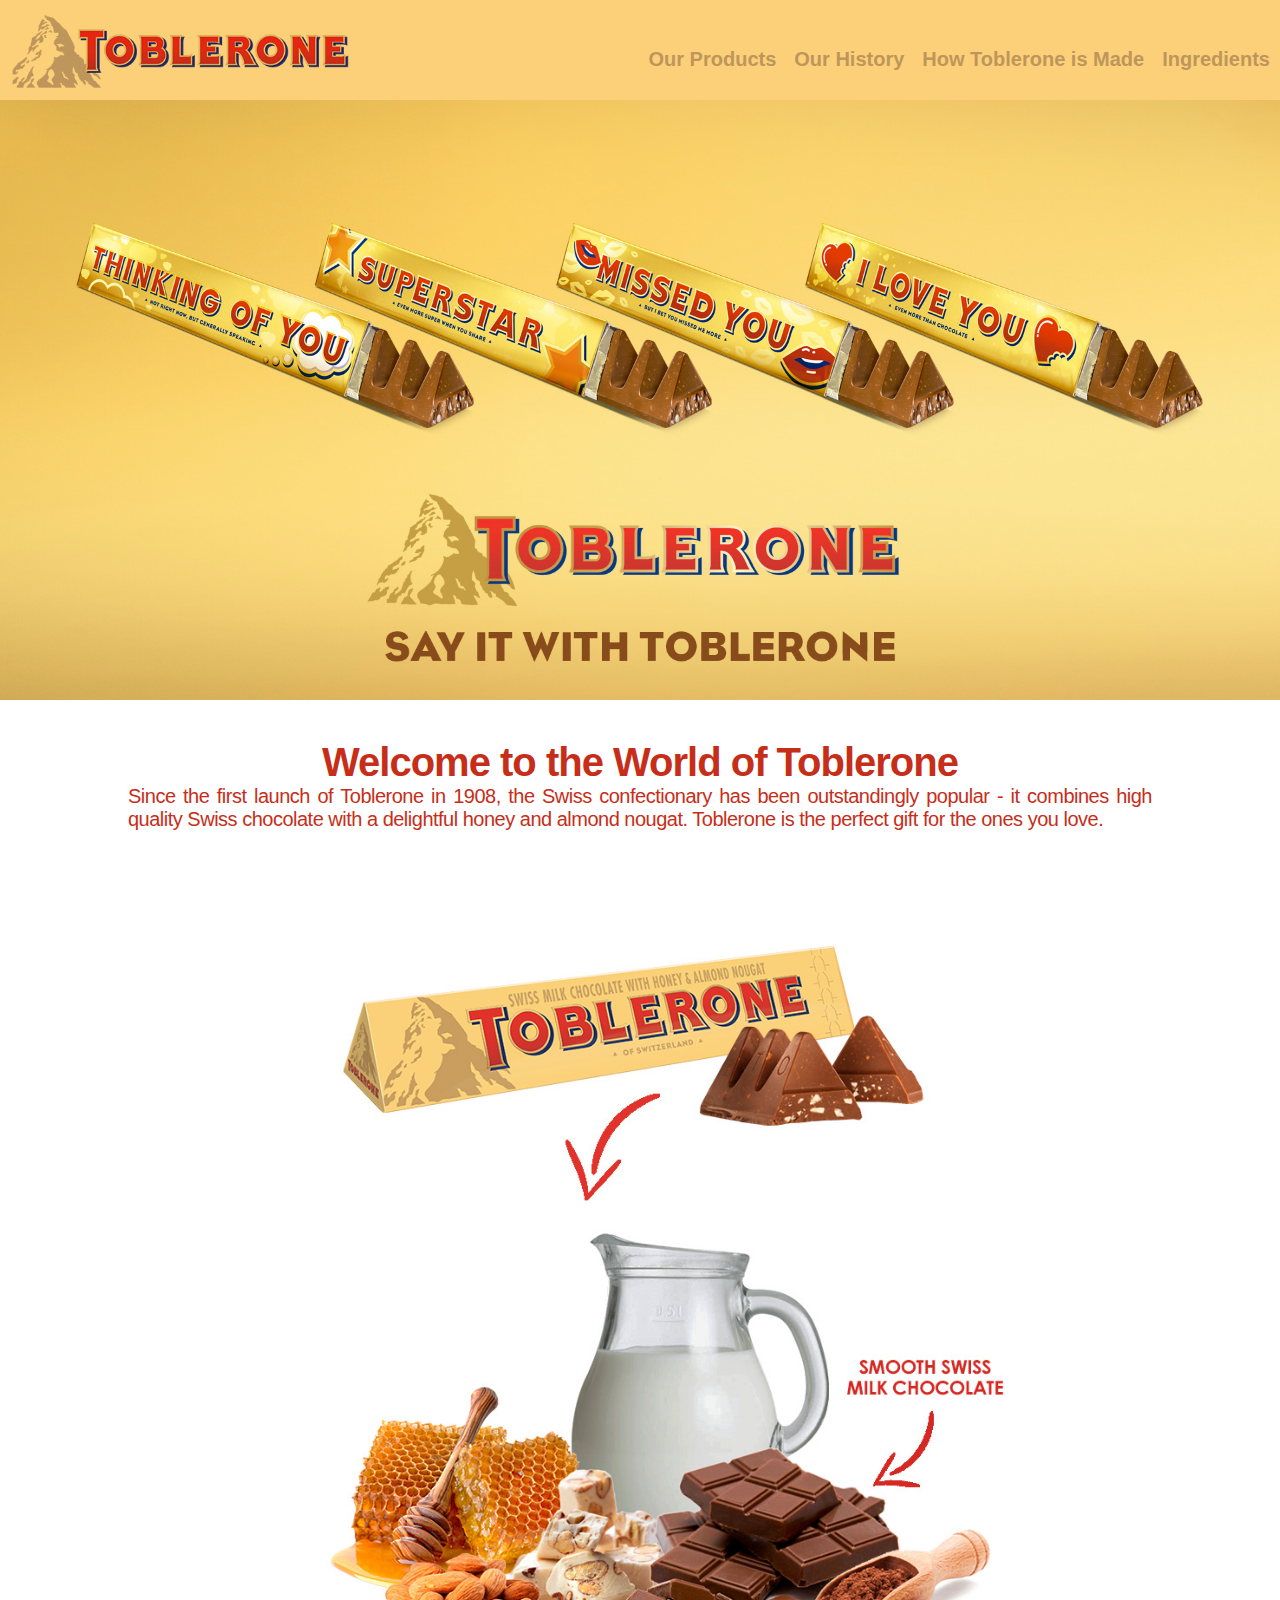
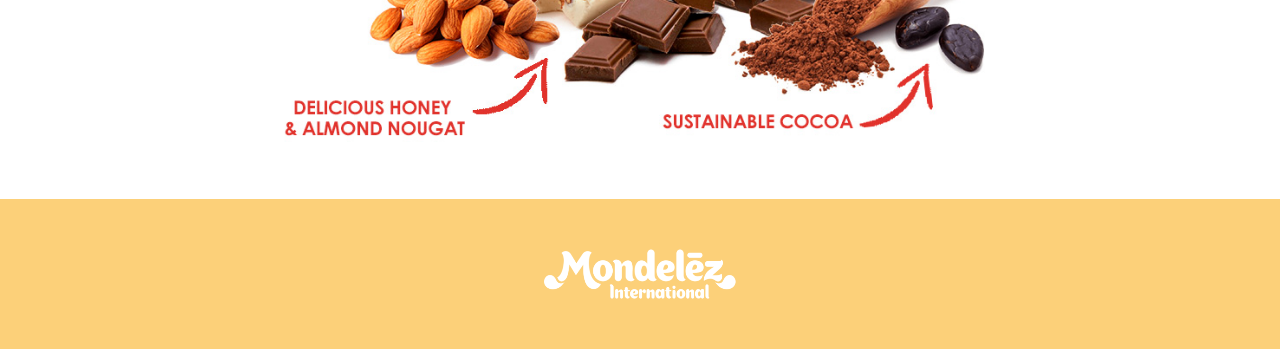
<file: index.html>
<!DOCTYPE html>
<html lang="en">

<head>
    <meta charset="utf-8">
    <title>Home | Toblerone</title>
    <meta name="Toblerone - Home" content="Welcome to the world of Toblerone. Iconic Swiss, triangular milk chocolate with honey and almond nougat">
    <meta name="viewport" content="width=device-width, initial-scale=1.0">
    <link rel="stylesheet" href="css/navigation.css">
    <link rel="stylesheet" href="css/topnavbar.css">
    <link rel="stylesheet" href="css/mystyle.css">
    <link rel="stylesheet" href="css/index.css">
    <meta name="robots" content="noindex" />
</head>

   <body>
   <!-- Here starts the navigation bar section -->
    <header class="header_container">
        <nav class="navigation_container">
            <span><a href="index.html"><img src="images/logo.png" alt="Logo" class="logo"></a></span>


            <input class="menu-btn" type="checkbox" id="menu-btn">
            <label class="menu-icon" for="menu-btn"><span class="navicon"></span></label>

            <div class="menu navbar">
                <div class="dropdown">
                    <a href="subpages/products.html" class="nav_link">Our Products</a>
                    <div class="dropdown-content">
                        <div class="dropdown_category">
                            <a href="subpages/milkchocolate.html">Milk Chocolate<img src="images/milkchocolate1.png" alt="Milk Chocolate" class="dropdown_image"></a>
                        </div>
                        <div class="dropdown_category">
                            <a href="#">White Chocolate<img src="images/whitechocolate1.png" alt="White Chocolate" class="dropdown_image"></a>

                        </div>
                        <div class="dropdown_category">
                            <a href="#">Dark Chocolate<img src="images/darkchocolate1.png" alt="Dark Chocolate" class="dropdown_image"></a>
                        </div>
                        <div class="dropdown_category">
                            <a href="#">Fruit and Nut <img src="images/fruitandnut1.png" alt="Fruit and Nut" class="dropdown_image"></a>
                        </div>
                    </div>
                </div>

                <div class="dropdown">
                    <a href="#" class="nav_link">Our History</a>
                    <div class="dropdown-content">
                        <div class="dropdown_category">
                            <a href="subpages/history.html">How It Began<img src="images/bern.jpg" alt="Tobler's Milch Chocolade" class="dropdown_image1"></a>
                        </div>
                        <div class="dropdown_category">
                            <a href="#">The Name<img src="images/tobler.jpg" alt="Jean Tobler" class="dropdown_image1"></a>
                        </div>
                        <div class="dropdown_category">
                            <a href="#">The Logo<img src="images/mountain.jpg" alt="Matterhorn" class="dropdown_image1"></a>
                        </div>
                        <div class="dropdown_category">
                            <a href="#">The Iconic Shape<img src="images/tobleronemountain.jpg" alt="Toblerone Mountain" class="dropdown_image1"></a>
                        </div>
                        <div class="dropdown_category">
                            <a href="#">Toblerone Today<img src="images/toblerone.jpg" alt="Toblerone" class="dropdown_image1">
                            </a></div>
                    </div>
                </div>

                <div class="dropdown">
                    <a href="#" class="nav_link">How Toblerone is Made</a>
                    <div class="dropdown-content">
                        <div class="dropdown_category">
                            <a href="subpages/production.html">Our Commitment to Sustanability<img src="images/production.jpg" alt="Production" class="dropdown_image1"></a>
                        </div>
                        <div class="dropdown_category">
                            <a href="#">Sustainable Cocoa Beans<img src="images/cocoa.jpg" alt="Cocoa Beans" class="dropdown_image1"></a>
                        </div>
                        <div class="dropdown_category">
                            <a href="#">How Toblerone is Produced<img src="images/swissmade.jpg" alt="Bern" class="dropdown_image1"></a>
                        </div>
                        <div class="dropdown_category">
                            <a href="#">The Cocoa Life Programme<img src="images/cocoalife.png" alt="Cocoa Life Programme" class="dropdown_image1"></a>
                        </div>
                    </div>
                </div>

                <div class="dropdown">
                    <a href="subpages/ingredients.html" class="nav_link">Ingredients</a>
                    <div class="dropdown-content">
                        <div class="dropdown_category">
                            <a href="#">Allergens<img src="images/allergens.jpg" alt="Allergens" class="dropdown_image1"></a>
                        </div>
                        <div class="dropdown_category">
                            <a href="#">Nutritional Information<img src="images/nutritionalinfo.jpg" alt="Allergens" class="dropdown_image1"></a>
                        </div>
                    </div>
                </div>

            </div>

            <ul class="mobilemenu">
                <li><a href="subpages/products.html" class="nav_link">Our Products</a>
                    <ul>
                        <li><a href="subpages/milkchocolate.html" class="nav_link menu_item">Milk Chocolate</a></li>
                        <li><a href="#" class="nav_link menu_item">White Chocolate</a></li>
                        <li><a href="#" class="nav_link menu_item">Dark Chocolate</a></li>
                        <li><a href="#" class="nav_link menu_item">Fruit and Nut</a></li>
                    </ul>
                </li>
                <li><a href="#" class="nav_link">Our History</a>
                    <ul>
                        <li><a href="subpages/history.html" class="nav_link menu_item">How It Began</a></li>
                        <li><a href="#" class="nav_link menu_item">The Name</a></li>
                        <li><a href="#" class="nav_link menu_item">The Logo</a></li>
                        <li><a href="#" class="nav_link menu_item">The Iconic Shape</a></li>
                        <li><a href="#" class="nav_link menu_item">Toblerone Today</a></li>
                    </ul>
                </li>
                <li><a href="#" class="nav_link">How Toblerone is Made</a>
                    <ul>
                        <li><a href="subpages/production.html" class="nav_link menu_item">Our Commitment to Sustainability</a></li>
                        <li><a href="#" class="nav_link menu_item">Sustainable Cocoa</a></li>
                        <li><a href="#" class="nav_link menu_item">How Toblerone is Produced</a></li>
                        <li><a href="#" class="nav_link menu_item">The Cocoa Life Program</a></li>
                    </ul>
                </li>
                <li><a href="subpages/ingredients.html" class="nav_link">Ingredients</a>
                    <ul>
                        <li><a href="#" class="nav_link menu_item">Allergens</a></li>
                        <li><a href="#" class="nav_link menu_item">Nutritional Information</a></li>
                    </ul>
                </li>

            </ul>
        </nav>
    </header>
    <!-- The navigation bar section ends here -->
    <!-- Here starts the banner and product description section -->

    <main>
        <div class="banner_container">
        <img src="images/banner.jpg" alt="Banner" class="banner_container">
        </div>
        <section class="product_description">
            <h1 class="product_title">Welcome to the World of Toblerone</h1>
            <h4 class="product_text">Since the first launch of Toblerone in 1908, the Swiss confectionary has been outstandingly popular - it combines high quality Swiss chocolate with a delightful honey and almond nougat. Toblerone is the perfect gift for the ones you love. </h4>
        </section>
        <div class="graphics_container">
            <img src="images/ingredients.jpg" alt="Graphic" class="graphics_image">
            <img src="images/ingredients1.jpg" alt="Graphic" class="graphics_image">
        </div>
    </main>
    <!-- Here ends the banner and product description section -->

    <!-- Here starts the footer section -->
    <footer class="footer_container">
        <img src="images/logo1.png" alt="Logo" class="footer_image">
    </footer>
    <!-- Here ends the footer section -->

    </body></html>
</file>
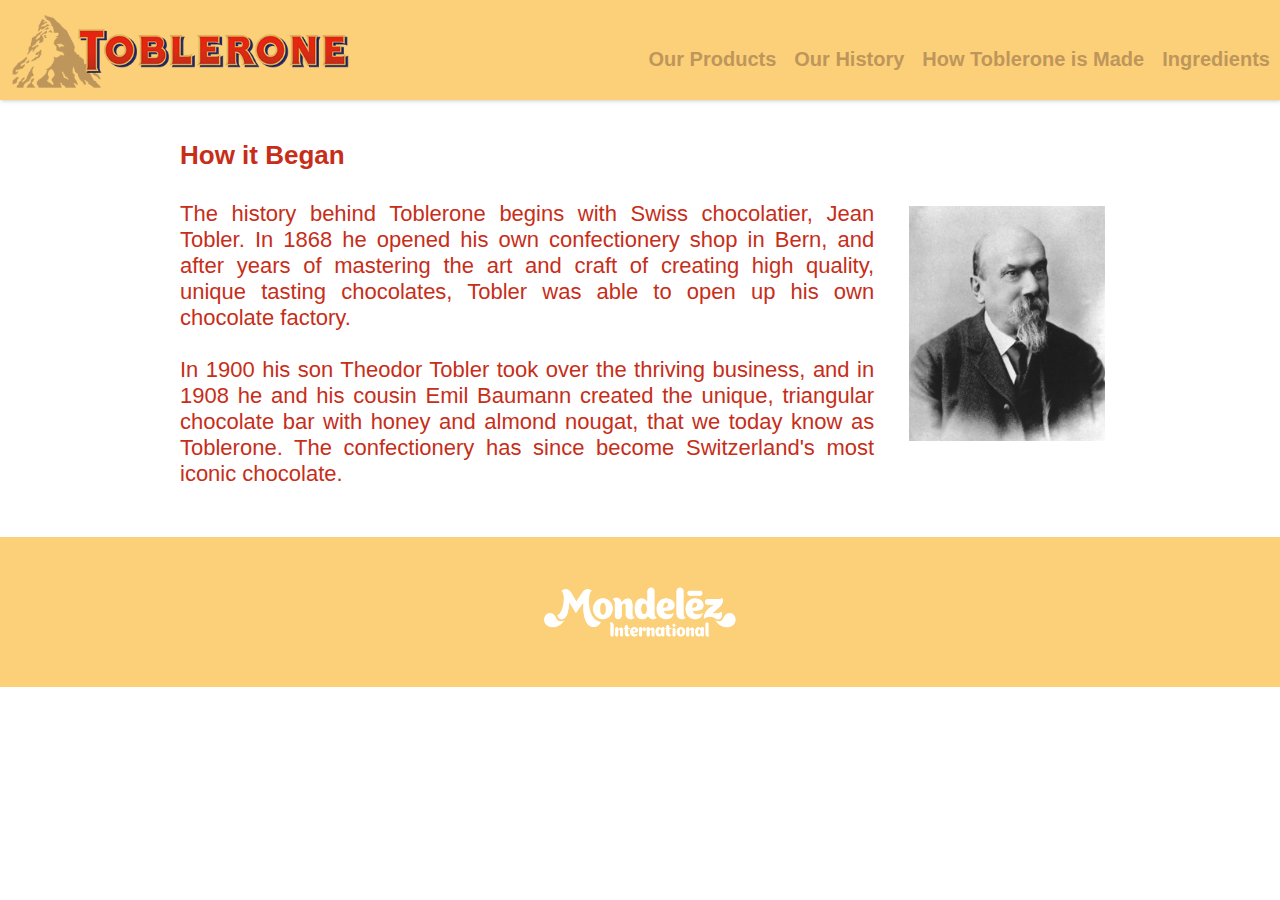
<file: subpages/history.html>
<!DOCTYPE html>
<html lang="en">

<head>
    <meta charset="UTF-8">
    <title>How It Began | Toblerone</title>
    <meta name="(TO BE EDITED)" content="(TO BE EDITED)">
    <meta name="viewport" content="width=device-width, initial-scale=1.0">
    <link rel="stylesheet" href="../css/navigation.css">
    <link rel="stylesheet" href="../css/topnavbar.css">
    <link rel="stylesheet" href="../css/mystyle.css">
    <link rel="stylesheet" href="../css/history.css">
    <meta name="robots" content="noindex" />
</head>

<body>
<!-- Here starts the navigation bar section -->
    <header class="header_container">
        <nav class="navigation_container">
            <span><a href="../index.html"><img src="../images/logo.png" alt="Logo" class="logo"></a></span>


            <input class="menu-btn" type="checkbox" id="menu-btn">
            <label class="menu-icon" for="menu-btn"><span class="navicon"></span></label>

            <div class="menu navbar">
                <div class="dropdown">
                    <a href="../subpages/products.html" class="nav_link">Our Products</a>
                    <div class="dropdown-content">
                        <div class="dropdown_category">
                            <a href="../subpages/milkchocolate.html">Milk Chocolate<img src="../images/milkchocolate1.png" alt="Milk Chocolate" class="dropdown_image"></a>
                        </div>
                        <div class="dropdown_category">
                            <a href="#">White Chocolate<img src="../images/whitechocolate1.png" alt="White Chocolate" class="dropdown_image"></a>

                        </div>
                        <div class="dropdown_category">
                            <a href="#">Dark Chocolate<img src="../images/darkchocolate1.png" alt="Dark Chocolate" class="dropdown_image"></a>
                        </div>
                        <div class="dropdown_category">
                            <a href="#">Fruit and Nut <img src="../images/fruitandnut1.png" alt="Fruit and Nut" class="dropdown_image"></a>
                        </div>
                    </div>
                </div>

                <div class="dropdown">
                    <a href="#" class="nav_link">Our History</a>
                    <div class="dropdown-content">
                        <div class="dropdown_category">
                            <a href="../subpages/history.html">How It Began<img src="../images/bern.jpg" alt="Tobler's Milch Chocolade" class="dropdown_image1"></a>
                        </div>
                        <div class="dropdown_category">
                            <a href="#">The Name<img src="../images/tobler.jpg" alt="Jean Tobler" class="dropdown_image1"></a>
                        </div>
                        <div class="dropdown_category">
                            <a href="#">The Logo<img src="../images/mountain.jpg" alt="Matterhorn" class="dropdown_image1"></a>
                        </div>
                        <div class="dropdown_category">
                            <a href="#">The Iconic Shape<img src="../images/tobleronemountain.jpg" alt="Toblerone Mountain" class="dropdown_image1"></a>
                        </div>
                        <div class="dropdown_category">
                            <a href="#">Toblerone Today<img src="../images/toblerone.jpg" alt="Toblerone" class="dropdown_image1">
                            </a></div>
                    </div>
                </div>

                <div class="dropdown">
                    <a href="#" class="nav_link">How Toblerone is Made</a>
                    <div class="dropdown-content">
                        <div class="dropdown_category">
                            <a href="../subpages/production.html">Our Commitment to Sustanability<img src="../images/production.jpg" alt="Production" class="dropdown_image1"></a>
                        </div>
                        <div class="dropdown_category">
                            <a href="#">Sustainable Cocoa Beans<img src="../images/cocoa.jpg" alt="Cocoa Beans" class="dropdown_image1"></a>
                        </div>
                        <div class="dropdown_category">
                            <a href="#">How Toblerone is Produced<img src="../images/swissmade.jpg" alt="Bern" class="dropdown_image1"></a>
                        </div>
                        <div class="dropdown_category">
                            <a href="#">The Cocoa Life Programme<img src="../images/cocoalife.png" alt="Cocoa Life Programme" class="dropdown_image1"></a>
                        </div>
                    </div>
                </div>

                <div class="dropdown">
                    <a href="../subpages/ingredients.html" class="nav_link">Ingredients</a>
                    <div class="dropdown-content">
                        <div class="dropdown_category">
                            <a href="#">Allergens<img src="../images/allergens.jpg" alt="Allergens" class="dropdown_image1"></a>
                        </div>
                        <div class="dropdown_category">
                            <a href="#">Nutritional Information<img src="../images/nutritionalinfo.jpg" alt="Allergens" class="dropdown_image1"></a>
                        </div>
                    </div>
                </div>
            </div>

            <ul class="mobilemenu">
                <li><a href="../subpages/products.html" class="nav_link">Our Products</a>
                    <ul>
                        <li><a href="../subpages/milkchocolate.html" class="nav_link menu_item">Milk Chocolate</a></li>
                        <li><a href="#" class="nav_link menu_item">White Chocolate</a></li>
                        <li><a href="#" class="nav_link menu_item">Dark Chocolate</a></li>
                        <li><a href="#" class="nav_link menu_item">Fruit and Nut</a></li>
                    </ul>
                </li>
                <li><a href="#" class="nav_link">Our History</a>
                    <ul>
                        <li><a href="../subpages/history.html" class="nav_link menu_item">How It Began</a></li>
                        <li><a href="#" class="nav_link menu_item">The Name</a></li>
                        <li><a href="#" class="nav_link menu_item">The Logo</a></li>
                        <li><a href="#" class="nav_link menu_item">The Iconic Shape</a></li>
                        <li><a href="#" class="nav_link menu_item">Toblerone Today</a></li>
                    </ul>
                </li>
                <li><a href="#" class="nav_link">How Toblerone is Made</a>
                    <ul>
                        <li><a href="../subpages/production.html" class="nav_link menu_item">Our Commitment to Sustainability</a></li>
                        <li><a href="#" class="nav_link menu_item">Sustainable Cocoa</a></li>
                        <li><a href="#" class="nav_link menu_item">How Toblerone is Produced</a></li>
                        <li><a href="#" class="nav_link menu_item">The Cocoa Life Program</a></li>
                    </ul>
                </li>
                <li><a href="../subpages/ingredients.html" class="nav_link">Ingredients</a>
                    <ul>
                        <li><a href="#" class="nav_link menu_item">Allergens</a></li>
                        <li><a href="#" class="nav_link menu_item">Nutritional Information</a></li>
                    </ul>
                </li>

            </ul>
        </nav>
    </header>
<!-- Here ends the navigation bar section -->
<!-- Here starts the article section -->
    <section class="article_container">
        <h1 class="article_title">How it Began</h1>
        <div class="paragraph1">
            <img src="../images/tobler.jpg" alt="Jean Tobler" class="article_image">
            <p class="article_paragraph">
                The history behind Toblerone begins with Swiss chocolatier, Jean Tobler. In 1868 he opened his own confectionery shop in Bern, and after years of mastering the art and craft of creating high quality, unique tasting chocolates, Tobler was able to open up his own chocolate factory.<br><br> In 1900 his son Theodor Tobler took over the thriving business, and in 1908 he and his cousin Emil Baumann created the unique, triangular chocolate bar with honey and almond nougat, that we today know as Toblerone. The confectionery has since become Switzerland's most iconic chocolate.
            </p>
        </div>

    </section>
<!-- Here ends the articlce section -->
<!-- Here starts the footer section -->
    <footer class="footer_container">
        <img src="../images/logo1.png" alt="Logo" class="footer_image">
    </footer>
<!-- Here ends the footer section -->
</body>

</html>
</file>
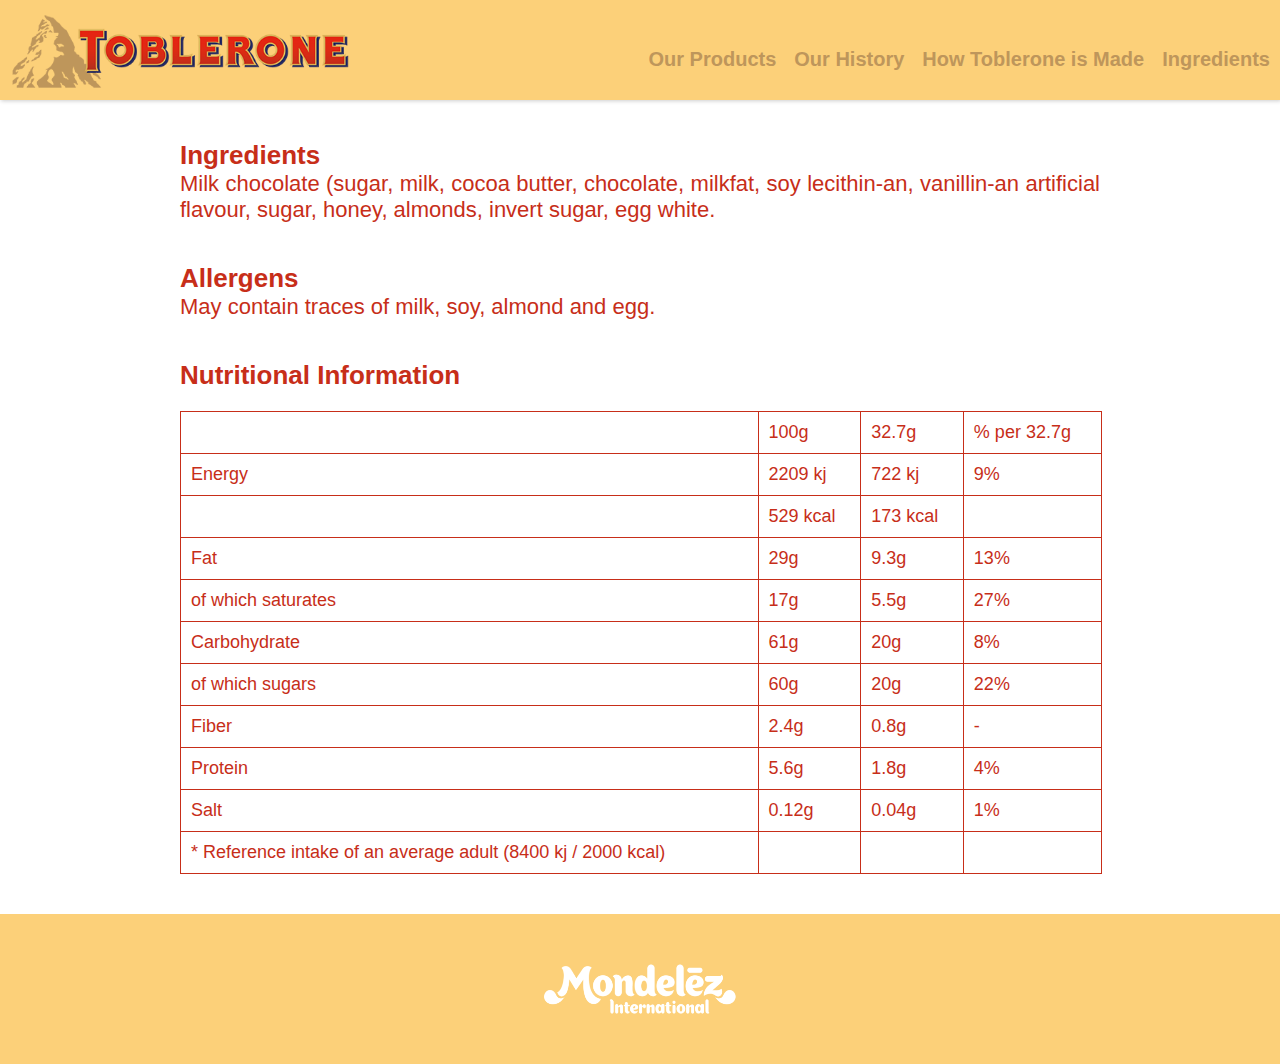
<file: subpages/ingredients.html>
<!DOCTYPE html>
<html lang="en">
<head>
    <meta charset="UTF-8">
    <title>Ingredients | Toblerone</title>
    <meta name="(TO BE EDITED)" content="(TO BE EDITED)">
    <meta name="viewport" content="width=device-width, initial-scale=1.0">
    <link rel="stylesheet" href="../css/navigation.css">
    <link rel="stylesheet" href="../css/topnavbar.css">
    <link rel="stylesheet" href="../css/mystyle.css">
    <link rel="stylesheet" href="../css/ingredients.css">
    <meta name="robots" content="noindex" />
</head>
<body>
<!-- Here starts the navigation bar section -->
    <header class="header_container">
        <nav class="navigation_container">
            <span><a href="../index.html"><img src="../images/logo.png" alt="Logo" class="logo"></a></span>


            <input class="menu-btn" type="checkbox" id="menu-btn">
            <label class="menu-icon" for="menu-btn"><span class="navicon"></span></label>

            <div class="menu navbar">
                <div class="dropdown">
                    <a href="../subpages/products.html" class="nav_link">Our Products</a>
                    <div class="dropdown-content">
                        <div class="dropdown_category">
                            <a href="../subpages/milkchocolate.html">Milk Chocolate<img src="../images/milkchocolate1.png" alt="Milk Chocolate" class="dropdown_image"></a>
                        </div>
                        <div class="dropdown_category">
                            <a href="#">White Chocolate<img src="../images/whitechocolate1.png" alt="White Chocolate" class="dropdown_image"></a>

                        </div>
                        <div class="dropdown_category">
                            <a href="#">Dark Chocolate<img src="../images/darkchocolate1.png" alt="Dark Chocolate" class="dropdown_image"></a>
                        </div>
                        <div class="dropdown_category">
                            <a href="#">Fruit and Nut <img src="../images/fruitandnut1.png" alt="Fruit and Nut" class="dropdown_image"></a>
                        </div>
                    </div>
                </div>

                <div class="dropdown">
                    <a href="#" class="nav_link">Our History</a>
                    <div class="dropdown-content">
                        <div class="dropdown_category">
                            <a href="../subpages/history.html">How It Began<img src="../images/bern.jpg" alt="Tobler's Milch Chocolade" class="dropdown_image1"></a>
                        </div>
                        <div class="dropdown_category">
                            <a href="#">The Name<img src="../images/tobler.jpg" alt="Jean Tobler" class="dropdown_image1"></a>
                        </div>
                        <div class="dropdown_category">
                            <a href="#">The Logo<img src="../images/mountain.jpg" alt="Matterhorn" class="dropdown_image1"></a>
                        </div>
                        <div class="dropdown_category">
                            <a href="#">The Iconic Shape<img src="../images/tobleronemountain.jpg" alt="Toblerone Mountain" class="dropdown_image1"></a>
                        </div>
                        <div class="dropdown_category">
                            <a href="#">Toblerone Today<img src="../images/toblerone.jpg" alt="Toblerone" class="dropdown_image1">
                            </a></div>
                    </div>
                </div>

                <div class="dropdown">
                    <a href="#" class="nav_link">How Toblerone is Made</a>
                    <div class="dropdown-content">
                        <div class="dropdown_category">
                            <a href="../subpages/production.html">Our Commitment to Sustanability<img src="../images/production.jpg" alt="Production" class="dropdown_image1"></a>
                        </div>
                        <div class="dropdown_category">
                            <a href="#">Sustainable Cocoa Beans<img src="../images/cocoa.jpg" alt="Cocoa Beans" class="dropdown_image1"></a>
                        </div>
                        <div class="dropdown_category">
                            <a href="#">How Toblerone is Produced<img src="../images/swissmade.jpg" alt="Bern" class="dropdown_image1"></a>
                        </div>
                        <div class="dropdown_category">
                            <a href="#">The Cocoa Life Programme<img src="../images/cocoalife.png" alt="Cocoa Life Programme" class="dropdown_image1"></a>
                        </div>
                    </div>
                </div>

                <div class="dropdown">
                    <a href="../subpages/ingredients.html" class="nav_link">Ingredients</a>
                    <div class="dropdown-content">
                        <div class="dropdown_category">
                            <a href="#">Allergens<img src="../images/allergens.jpg" alt="Allergens" class="dropdown_image1"></a>
                        </div>
                        <div class="dropdown_category">
                            <a href="#">Nutritional Information<img src="../images/nutritionalinfo.jpg" alt="Allergens" class="dropdown_image1"></a>
                        </div>
                    </div>
                </div>
            </div>

            <ul class="mobilemenu">
                <li><a href="../subpages/products.html" class="nav_link">Our Products</a>
                    <ul>
                        <li><a href="../subpages/milkchocolate.html" class="nav_link menu_item">Milk Chocolate</a></li>
                        <li><a href="#" class="nav_link menu_item">White Chocolate</a></li>
                        <li><a href="#" class="nav_link menu_item">Dark Chocolate</a></li>
                        <li><a href="#" class="nav_link menu_item">Fruit and Nut</a></li>
                    </ul>
                </li>
                <li><a href="#" class="nav_link">Our History</a>
                    <ul>
                        <li><a href="../subpages/history.html" class="nav_link menu_item">How It Began</a></li>
                        <li><a href="#" class="nav_link menu_item">The Name</a></li>
                        <li><a href="#" class="nav_link menu_item">The Logo</a></li>
                        <li><a href="#" class="nav_link menu_item">The Iconic Shape</a></li>
                        <li><a href="#" class="nav_link menu_item">Toblerone Today</a></li>
                    </ul>
                </li>
                <li><a href="#" class="nav_link">How Toblerone is Made</a>
                    <ul>
                        <li><a href="#" class="nav_link menu_item">Our Commitment to Sustainability</a></li>
                        <li><a href="../subpages/production.html" class="nav_link menu_item">Sustainable Cocoa</a></li>
                        <li><a href="#" class="nav_link menu_item">How Toblerone is Produced</a></li>
                        <li><a href="#" class="nav_link menu_item">The Cocoa Life Program</a></li>
                    </ul>
                </li>
                <li><a href="../subpages/ingredients.html" class="nav_link">Ingredients</a>
                    <ul>
                        <li><a href="#" class="nav_link menu_item">Allergens</a></li>
                        <li><a href="#" class="nav_link menu_item">Nutritional Information</a></li>
                    </ul>
                </li>

            </ul>
        </nav>
    </header>
<!-- Here ends the navigation bar section -->
<!-- Here starts the ingredients section -->
    <section class="ingredients_container">
       <h1 class="article_title">Ingredients</h1>
       <p class="article_paragraph"> Milk chocolate (sugar, milk, cocoa butter, chocolate, milkfat, soy lecithin-an, vanillin-an artificial flavour, sugar, honey, almonds, invert sugar, egg white.
       </p>
       <h1 class="article_title">Allergens</h1>
       <p class="article_paragraph">May contain traces of milk, soy, almond and egg. </p>
       <h1 class="article_title">Nutritional Information</h1>
       <table>
           <tr>
               <th></th>
               <th>100g</th>
               <th>32.7g</th>
               <th>% per 32.7g</th>
           </tr>
           <tr>
               <th>Energy</th>
               <th>2209 kj</th>
               <th>722 kj</th>
               <th>9%</th>
           </tr>
           <tr>
               <th></th>
               <th>529 kcal</th>
               <th> 173 kcal</th>
               <th></th>
           </tr>
           <tr>
               <th>Fat</th>
               <th>29g</th>
               <th>9.3g</th>
               <th> 13%</th>
           </tr>
           <tr>
               <th>of which saturates</th>
               <th>17g</th>
               <th>5.5g</th>
               <th>27%</th>
           </tr>
           <tr>
               <th>Carbohydrate</th>
               <th>61g</th>
               <th>20g</th>
               <th>8%</th>
           </tr>
           <tr>
               <th>of which sugars</th>
               <th>60g</th>
               <th>20g</th>
               <th>22%</th>
           </tr>
           <tr>
               <th>Fiber</th>
               <th>2.4g</th>
               <th>0.8g</th>
               <th>-</th>
           </tr>
           <tr>
               <th>Protein</th>
               <th>5.6g</th>
               <th>1.8g</th>
               <th>4%</th>
           </tr>
           <tr>
               <th>Salt</th>
               <th>0.12g</th>
               <th>0.04g</th>
               <th>1%</th>
           </tr>
           <tr>
                <th>* Reference intake of an average adult (8400 kj / 2000 kcal)</th>
                <th></th>
                <th></th>
                <th></th>
           </tr>
       </table>

    </section>
<!-- Here ends the ingredients section -->
<!-- Here starts the footer section -->
    <footer class="footer_container">
        <img src="../images/logo1.png" alt="Logo" class="footer_image">
    </footer>
<!-- Here ends the footer section -->
</body>
</html>
</file>
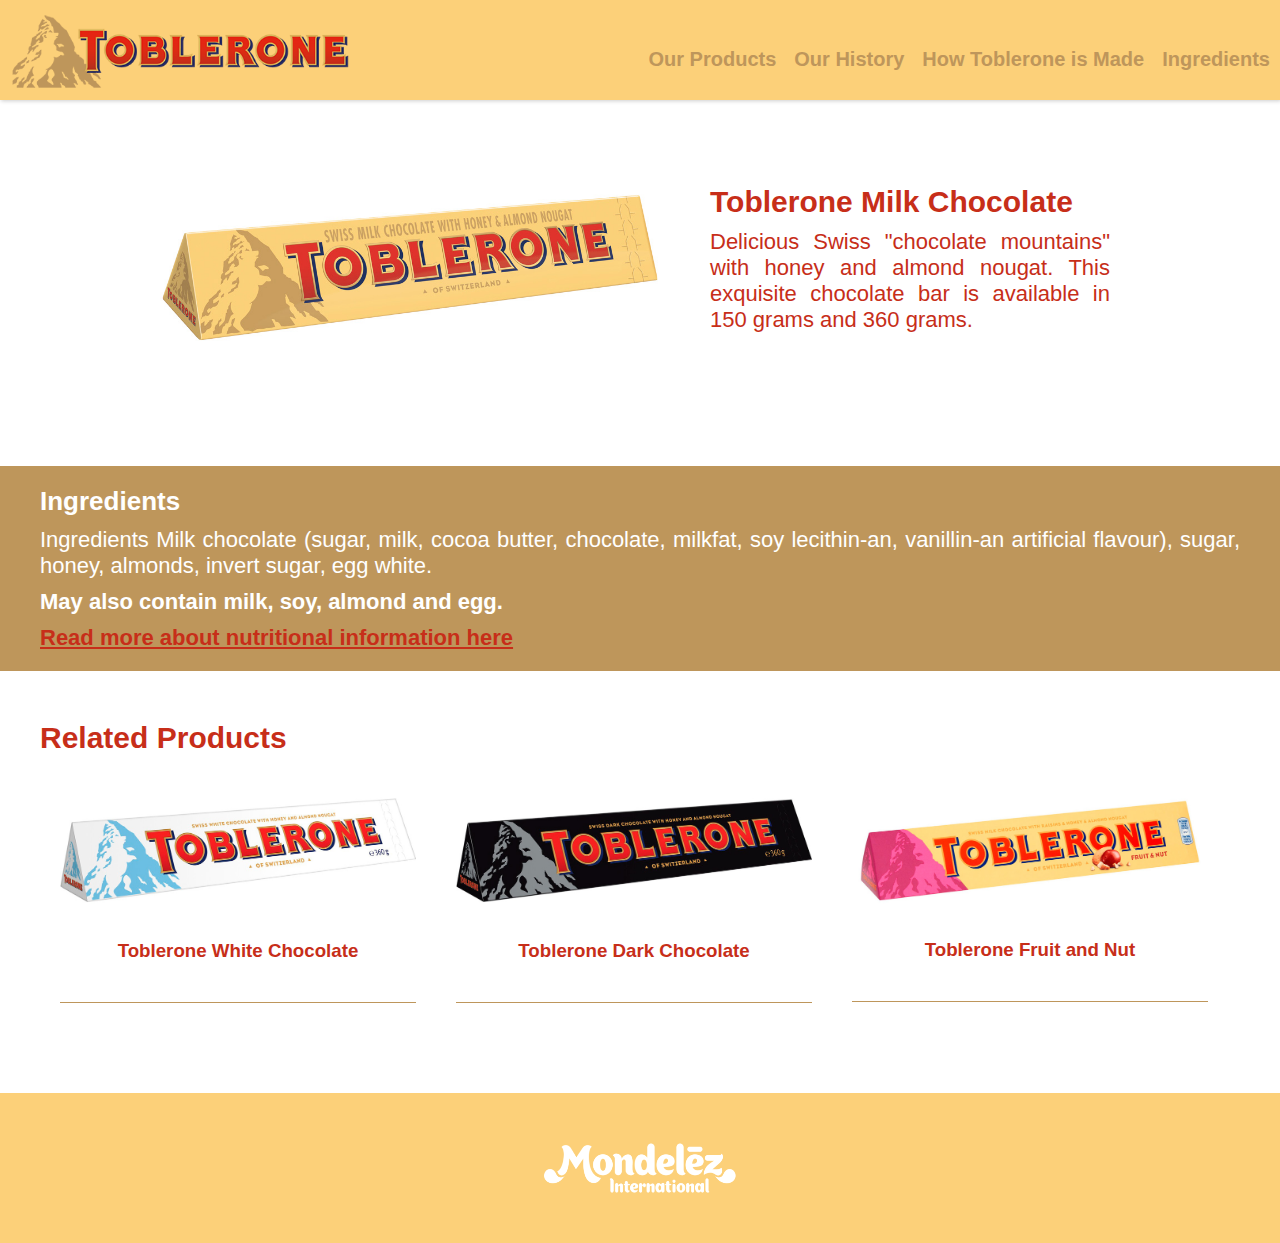
<file: subpages/milkchocolate.html>
<!DOCTYPE html>
<html lang="en">
<head>
    <meta charset="UTF-8">
    <title>Toblerone Milk Chocolate | Toblerone</title>
    <meta name="Toblerone - Milk Chocolate" content="The classic and most popular Toblerone variant. Toblerone Milk Chocolate combines delicious Swiss chocolate with honey and almond nougat.">
    <meta name="viewport" content="width=device-width, initial-scale=1.0">
    <link rel="stylesheet" href="../css/navigation.css">
    <link rel="stylesheet" href="../css/topnavbar.css">
    <link rel="stylesheet" href="../css/mystyle.css">
    <link rel="stylesheet" href="../css/milkchocolate.css">
    <meta name="robots" content="noindex" />
    </head>
    <body>
    <!-- Here starts the navigation bar section -->
    <header class="header_container">
        <nav class="navigation_container">
            <span><a href="../index.html"><img src="../images/logo.png" alt="Logo" class="logo"></a></span>


            <input class="menu-btn" type="checkbox" id="menu-btn">
            <label class="menu-icon" for="menu-btn"><span class="navicon"></span></label>

            <div class="menu navbar">
                <div class="dropdown">
                    <a href="../subpages/products.html" class="nav_link">Our Products</a>
                    <div class="dropdown-content">
                        <div class="dropdown_category">
                            <a href="../subpages/milkchocolate.html">Milk Chocolate<img src="/images/milkchocolate1.png" alt="Milk Chocolate" class="dropdown_image"></a>
                        </div>
                        <div class="dropdown_category">
                            <a href="#">White Chocolate<img src="../images/whitechocolate1.png" alt="White Chocolate" class="dropdown_image"></a>

                        </div>
                        <div class="dropdown_category">
                            <a href="#">Dark Chocolate<img src="../images/darkchocolate1.png" alt="Dark Chocolate" class="dropdown_image"></a>
                        </div>
                        <div class="dropdown_category">
                            <a href="#">Fruit and Nut <img src="../images/fruitandnut1.png" alt="Fruit and Nut" class="dropdown_image"></a>
                        </div>
                    </div>
                </div>

                <div class="dropdown">
                    <a href="#" class="nav_link">Our History</a>
                    <div class="dropdown-content">
                        <div class="dropdown_category">
                            <a href="../subpages/history.html">How It Began<img src="../images/bern.jpg" alt="Tobler's Milch Chocolade" class="dropdown_image1"></a>
                        </div>
                        <div class="dropdown_category">
                            <a href="#">The Name<img src="../images/tobler.jpg" alt="Jean Tobler" class="dropdown_image1"></a>
                        </div>
                        <div class="dropdown_category">
                            <a href="#">The Logo<img src="../images/mountain.jpg" alt="Matterhorn" class="dropdown_image1"></a>
                        </div>
                        <div class="dropdown_category">
                            <a href="#">The Iconic Shape<img src="../images/tobleronemountain.jpg" alt="Toblerone Mountain" class="dropdown_image1"></a>
                        </div>
                        <div class="dropdown_category">
                            <a href="#">Toblerone Today<img src="../images/toblerone.jpg" alt="Toblerone" class="dropdown_image1">
                            </a></div>
                    </div>
                </div>

                <div class="dropdown">
                    <a href="#" class="nav_link">How Toblerone is Made</a>
                    <div class="dropdown-content">
                        <div class="dropdown_category">
                            <a href="../subpages/production.html">Our Commitment to Sustanability<img src="../images/production.jpg" alt="Production" class="dropdown_image1"></a>
                        </div>
                        <div class="dropdown_category">
                            <a href="#">Sustainable Cocoa Beans<img src="../images/cocoa.jpg" alt="Cocoa Beans" class="dropdown_image1"></a>
                        </div>
                        <div class="dropdown_category">
                            <a href="#">How Toblerone is Produced<img src="../images/swissmade.jpg" alt="Bern" class="dropdown_image1"></a>
                        </div>
                        <div class="dropdown_category">
                            <a href="#">The Cocoa Life Programme<img src="../images/cocoalife.png" alt="Cocoa Life Programme" class="dropdown_image1"></a>
                        </div>
                    </div>
                </div>

                <div class="dropdown">
                    <a href="../subpages/ingredients.html" class="nav_link">Ingredients</a>
                    <div class="dropdown-content">
                        <div class="dropdown_category">
                            <a href="#">Allergens<img src="../images/allergens.jpg" alt="Allergens" class="dropdown_image1"></a>
                        </div>
                        <div class="dropdown_category">
                            <a href="#">Nutritional Information<img src="../images/nutritionalinfo.jpg" alt="Allergens" class="dropdown_image1"></a>
                        </div>
                    </div>
                </div>

            </div>

            <ul class="mobilemenu">
                <li><a href="../subpages/products.html" class="nav_link">Our Products</a>
                    <ul>
                        <li><a href="../subpages/milkchocolate.html" class="nav_link menu_item">Milk Chocolate</a></li>
                        <li><a href="#" class="nav_link menu_item">White Chocolate</a></li>
                        <li><a href="#" class="nav_link menu_item">Dark Chocolate</a></li>
                        <li><a href="#" class="nav_link menu_item">Fruit and Nut</a></li>
                    </ul>
                </li>
                <li><a href="#" class="nav_link">Our History</a>
                    <ul>
                        <li><a href="../subpages/history.html" class="nav_link menu_item">How It Began</a></li>
                        <li><a href="#" class="nav_link menu_item">The Name</a></li>
                        <li><a href="#" class="nav_link menu_item">The Logo</a></li>
                        <li><a href="#" class="nav_link menu_item">The Iconic Shape</a></li>
                        <li><a href="#" class="nav_link menu_item">Toblerone Today</a></li>
                    </ul>
                </li>
                <li><a href="#" class="nav_link">How Toblerone is Made</a>
                    <ul>
                        <li><a href="../subpages/production.html" class="nav_link menu_item">Our Commitment to Sustainability</a></li>
                        <li><a href="#" class="nav_link menu_item">Sustainable Cocoa</a></li>
                        <li><a href="#" class="nav_link menu_item">How Toblerone is Produced</a></li>
                        <li><a href="#" class="nav_link menu_item">The Cocoa Life Program</a></li>
                    </ul>
                </li>
                <li><a href="../subpages/ingredients.html" class="nav_link">Ingredients</a>
                    <ul>
                        <li><a href="#" class="nav_link menu_item">Allergens</a></li>
                        <li><a href="#" class="nav_link menu_item">Nutritional Information</a></li>
                    </ul>
                </li>

            </ul>
        </nav>
    </header>
<!-- Here ends the navigation bar section -->
<!-- Here starts the product description section -->
    <section class="product_container">
        <img src="../images/milkchocolate.jpg" alt="Milk Chocolate" class="product_image">
        <div class="text_container">
            <h1 class="product_title">Toblerone Milk Chocolate</h1>
            <h4 class="product_description">Delicious Swiss "chocolate mountains" with honey and almond nougat. This exquisite chocolate bar is available in 150 grams and 360 grams.</h4>
        </div>
    </section>
<!-- Here ends the product description section -->
<!-- The ingredients section starts here -->
    <section class="ingredients_container">
        <h1 class="ingredients_title">Ingredients</h1>
        <h4 class="ingredients_description">Ingredients
            Milk chocolate (sugar, milk, cocoa butter, chocolate, milkfat, soy lecithin-an, vanillin-an artificial flavour), sugar, honey, almonds, invert sugar, egg white.</h4>
        <h4 class="ingredients_description1">May also contain milk, soy, almond and egg.</h4>
        <a href="../subpages/ingredients.html" class="ingredients_link"> Read more about nutritional information here</a>
    </section>
<!-- Here ends the ingredients section -->
<!-- Here starts the related products section -->
    <section class="related_container">
        <h1 class="product_title">Related Products</h1>
        <div class="product_container1">
            <a href="#"><img src="../images/whitechocolate.jpg" alt=" White Chocolate" class="product_image1"></a>
            <h3 class="product_name">Toblerone White Chocolate</h3>
            <p class="line_separator">
        </div>

        <div class="product_container1">
            <a href="#"><img src="../images/darkchocolate.jpg" alt="Dark Chocolate" class="product_image1"></a>
            <h3 class="product_name">Toblerone Dark Chocolate</h3>
            <p class="line_separator">
        </div>

        <div class="product_container1">
            <a href="#"><img src="../images/fruitandnut.jpg" alt="Fruit and Nut" class="product_image1"></a>
            <h3 class="product_name">Toblerone Fruit and Nut</h3>
            <p class="line_separator">
        </div>

    </section>
<!-- Here ends the related products section -->

<!-- Here starts the footer section -->
    <footer class="footer_container">
        <img src="../images/logo1.png" alt="Logo" class="footer_image">
    </footer>
<!-- Here ends the footer section -->
    </body></html>
</file>
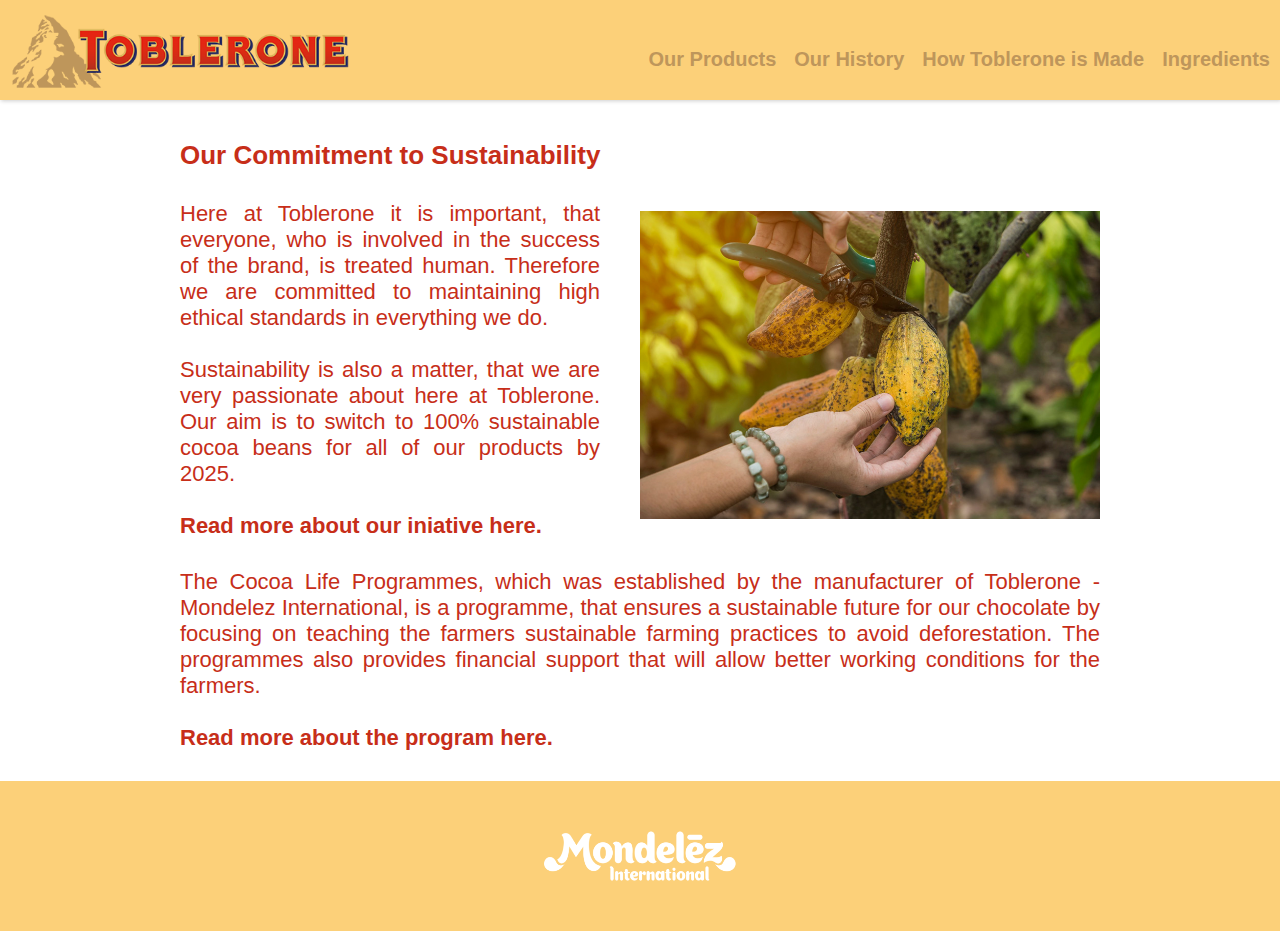
<file: subpages/production.html>
<!DOCTYPE html>
<html lang="en">
<head>
    <meta charset="UTF-8">
    <title> Our Commitment to Sustainability | Toblerone</title>
    <meta name="Toblerone - Sustainability" content="Sustainability is a matter, that we are very passionate about and it is important, that everyone, who is involved in the success of the brand, is treated human.">
    <meta name="viewport" content="width=device-width, initial-scale=1.0">
    <link rel="stylesheet" href="../css/navigation.css">
    <link rel="stylesheet" href="../css/topnavbar.css">
    <link rel="stylesheet" href="../css/mystyle.css">
    <link rel="stylesheet" href="../css/production.css">
    <meta name="robots" content="noindex" />
</head>

<body>
<!-- Here starts the navigation bar section -->
    <header class="header_container">
        <nav class="navigation_container">
            <span><a href="../index.html"><img src="../images/logo.png" alt="Logo" class="logo"></a></span>


            <input class="menu-btn" type="checkbox" id="menu-btn">
            <label class="menu-icon" for="menu-btn"><span class="navicon"></span></label>

            <div class="menu navbar">
                <div class="dropdown">
                    <a href="../subpages/products.html" class="nav_link">Our Products</a>
                    <div class="dropdown-content">
                        <div class="dropdown_category">
                            <a href="../subpages/milkchocolate.html">Milk Chocolate<img src="../images/milkchocolate1.png" alt="Milk Chocolate" class="dropdown_image"></a>
                        </div>
                        <div class="dropdown_category">
                            <a href="#">White Chocolate<img src="../images/whitechocolate1.png" alt="White Chocolate" class="dropdown_image"></a>

                        </div>
                        <div class="dropdown_category">
                            <a href="#">Dark Chocolate<img src="../images/darkchocolate1.png" alt="Dark Chocolate" class="dropdown_image"></a>
                        </div>
                        <div class="dropdown_category">
                            <a href="#">Fruit and Nut <img src="../images/fruitandnut1.png" alt="Fruit and Nut" class="dropdown_image"></a>
                        </div>
                    </div>
                </div>

                <div class="dropdown">
                    <a href="#" class="nav_link">Our History</a>
                    <div class="dropdown-content">
                        <div class="dropdown_category">
                            <a href="../subpages/history.html">How It Began<img src="../images/bern.jpg" alt="Tobler's Milch Chocolade" class="dropdown_image1"></a>
                        </div>
                        <div class="dropdown_category">
                            <a href="#">The Name<img src="../images/tobler.jpg" alt="Jean Tobler" class="dropdown_image1"></a>
                        </div>
                        <div class="dropdown_category">
                            <a href="#">The Logo<img src="../images/mountain.jpg" alt="Matterhorn" class="dropdown_image1"></a>
                        </div>
                        <div class="dropdown_category">
                            <a href="#">The Iconic Shape<img src="../images/tobleronemountain.jpg" alt="Toblerone Mountain" class="dropdown_image1"></a>
                        </div>
                        <div class="dropdown_category">
                            <a href="#">Toblerone Today<img src="../images/toblerone.jpg" alt="Toblerone" class="dropdown_image1">
                            </a></div>
                    </div>
                </div>

                <div class="dropdown">
                    <a href="#" class="nav_link">How Toblerone is Made</a>
                    <div class="dropdown-content">
                        <div class="dropdown_category">
                            <a href="../subpages/production.html">Our Commitment to Sustanability<img src="../images/production.jpg" alt="Production" class="dropdown_image1"></a>
                        </div>
                        <div class="dropdown_category">
                            <a href="#">Sustainable Cocoa Beans<img src="../images/cocoa.jpg" alt="Cocoa Beans" class="dropdown_image1"></a>
                        </div>
                        <div class="dropdown_category">
                            <a href="#">How Toblerone is Produced<img src="../images/swissmade.jpg" alt="Bern" class="dropdown_image1"></a>
                        </div>
                        <div class="dropdown_category">
                            <a href="#">The Cocoa Life Programme<img src="../images/cocoalife.png" alt="Cocoa Life Programme" class="dropdown_image1"></a>
                        </div>
                    </div>
                </div>

                <div class="dropdown">
                    <a href="../subpages/ingredients.html" class="nav_link">Ingredients</a>
                    <div class="dropdown-content">
                        <div class="dropdown_category">
                            <a href="#">Allergens<img src="../images/allergens.jpg" alt="Allergens" class="dropdown_image1"></a>
                        </div>
                        <div class="dropdown_category">
                            <a href="#">Nutritional Information<img src="../images/nutritionalinfo.jpg" alt="Allergens" class="dropdown_image1"></a>
                        </div>
                    </div>
                </div>
            </div>

            <ul class="mobilemenu">
                <li><a href="../subpages/products.html" class="nav_link">Our Products</a>
                    <ul>
                        <li><a href="../subpages/milkchocolate.html" class="nav_link menu_item">Milk Chocolate</a></li>
                        <li><a href="#" class="nav_link menu_item">White Chocolate</a></li>
                        <li><a href="#" class="nav_link menu_item">Dark Chocolate</a></li>
                        <li><a href="#" class="nav_link menu_item">Fruit and Nut</a></li>
                    </ul>
                </li>
                <li><a href="#" class="nav_link">Our History</a>
                    <ul>
                        <li><a href="../subpages/history.html" class="nav_link menu_item">How It Began</a></li>
                        <li><a href="#" class="nav_link menu_item">The Name</a></li>
                        <li><a href="#" class="nav_link menu_item">The Logo</a></li>
                        <li><a href="#" class="nav_link menu_item">The Iconic Shape</a></li>
                        <li><a href="#" class="nav_link menu_item">Toblerone Today</a></li>
                    </ul>
                </li>
                <li><a href="#" class="nav_link">How Toblerone is Made</a>
                    <ul>
                        <li><a href="#" class="nav_link menu_item">Our Commitment to Sustainability</a></li>
                        <li><a href="../subpages/production.html" class="nav_link menu_item">Sustainable Cocoa</a></li>
                        <li><a href="#" class="nav_link menu_item">How Toblerone is Produced</a></li>
                        <li><a href="#" class="nav_link menu_item">The Cocoa Life Program</a></li>
                    </ul>
                </li>
                <li><a href="../subpages/ingredients.html" class="nav_link">Ingredients</a>
                    <ul>
                        <li><a href="#" class="nav_link menu_item">Allergens</a></li>
                        <li><a href="#" class="nav_link menu_item">Nutritional Information</a></li>
                    </ul>
                </li>

            </ul>
        </nav>
    </header>
<!-- Here ends the navigation bar section -->
<!-- Here starts the article section -->
    <section class="article_container">
        <h1 class="article_title">Our Commitment to Sustainability</h1>
        <div class="paragraph1">
            <img src="../images/cocoa.jpg" alt="Cocoa Beans" class="article_image">
            <p class="article_paragraph">Here at Toblerone it is important, that everyone, who is involved in the success of the brand, is treated human. Therefore we are committed to maintaining high ethical standards in everything we do.
             <br><br>
                Sustainability is also a matter, that we are very passionate about here at Toblerone. Our aim is to switch to 100% sustainable cocoa beans for all of our products by 2025. <br><br><a href="#" class="article_link">Read more about our iniative here.</a>
            </p>
        </div>
        <div class="paragraph2">
            <p class="article_paragraph">
                The Cocoa Life Programmes, which was established by the manufacturer of Toblerone - Mondelez International, is a programme, that ensures a sustainable future for our chocolate by focusing on teaching the farmers sustainable farming practices to avoid deforestation. The programmes also provides financial support that will allow better working conditions for the farmers.
                 <br><br><a href="#" class="article_link">Read more about the program here.</a>
            </p>
        </div>
    </section>
<!-- Here ends the article section -->
<!-- Here starts the footer section -->
    <footer class="footer_container">
        <img src="../images/logo1.png" alt="Logo" class="footer_image">
    </footer>
<!-- Here ends the footer section -->
</body></html>
</file>
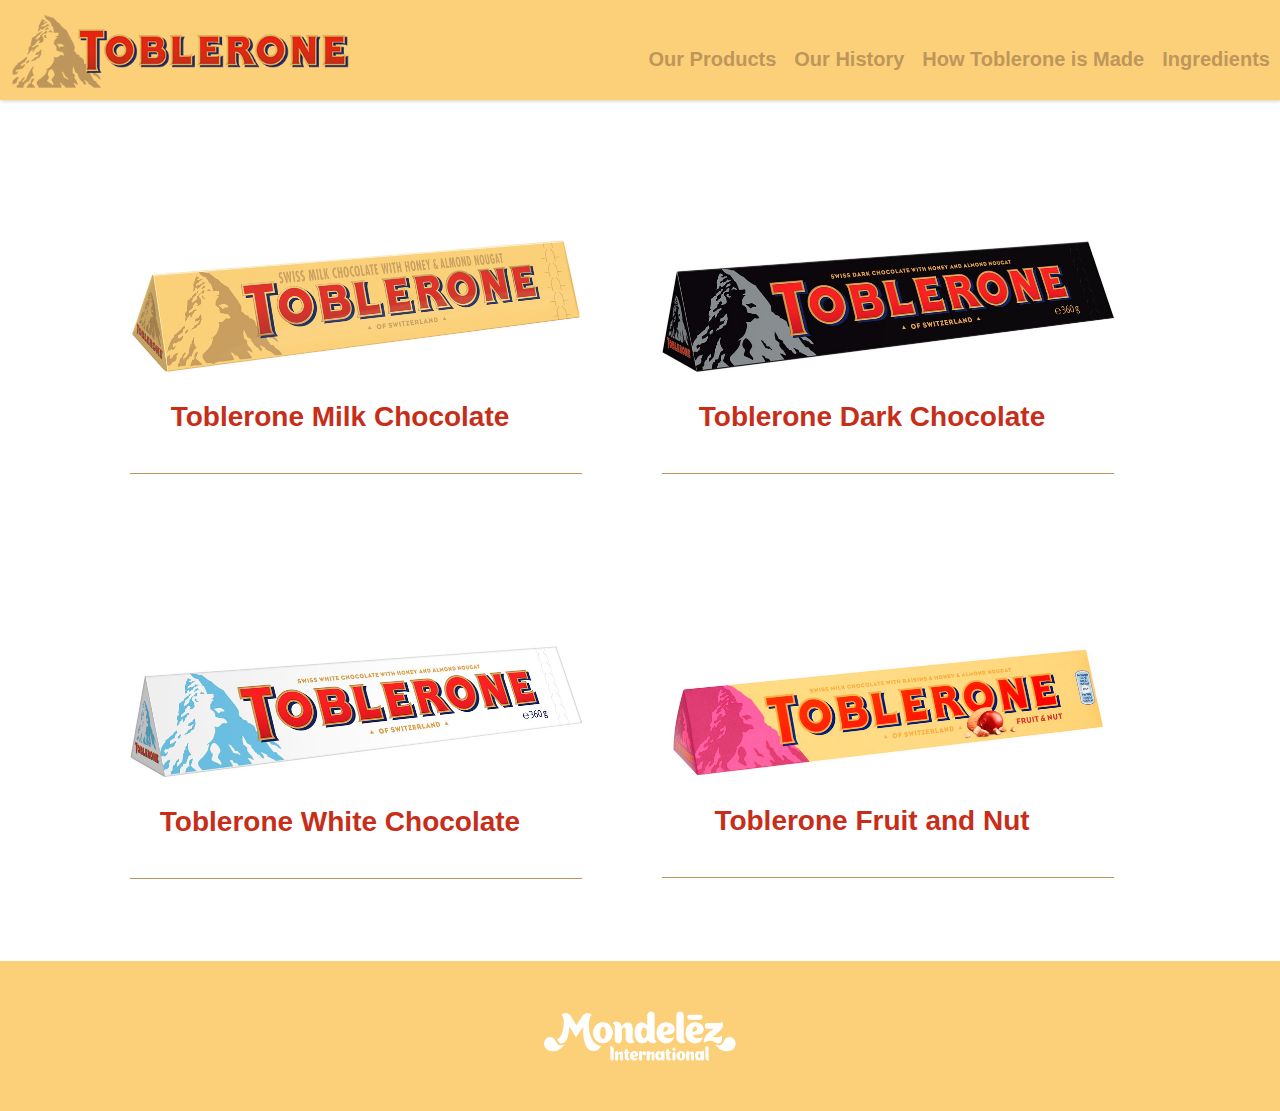
<file: subpages/products.html>
<!DOCTYPE html>
<html lang="en">
<head>
    <meta charset="UTF-8">
    <title>Our Products | Toblerone</title>
    <meta name="Toblerone - Our Products" content="Our Products. Milk Chocolate. White Chocolate. Dark Chocolate. Fruit and Nut.">
    <meta name="viewport" content="width=device-width, initial-scale=1.0">
    <link rel="stylesheet" href="../css/navigation.css">
    <link rel="stylesheet" href="../css/topnavbar.css">
    <link rel="stylesheet" href="../css/mystyle.css">
    <link rel="stylesheet" href="../css/products.css">
    <meta name="robots" content="noindex" />
</head>
 <body>
   <!-- Here starts the navigation bar section -->
    <header class="header_container">
        <nav class="navigation_container">
            <span><a href="../index.html"><img src="../images/logo.png" alt="Logo" class="logo"></a></span>


            <input class="menu-btn" type="checkbox" id="menu-btn">
            <label class="menu-icon" for="menu-btn"><span class="navicon"></span></label>

            <div class="menu navbar">
                <div class="dropdown">
                    <a href="../subpages/products.html" class="nav_link">Our Products</a>
                    <div class="dropdown-content">
                        <div class="dropdown_category">
                            <a href="../subpages/milkchocolate.html">Milk Chocolate<img src="../images/milkchocolate1.png" alt="Milk Chocolate" class="dropdown_image"></a>
                        </div>
                        <div class="dropdown_category">
                            <a href="#">White Chocolate<img src="../images/whitechocolate1.png" alt="White Chocolate" class="dropdown_image"></a>

                        </div>
                        <div class="dropdown_category">
                            <a href="#">Dark Chocolate<img src="../images/darkchocolate1.png" alt="Dark Chocolate" class="dropdown_image"></a>
                        </div>
                        <div class="dropdown_category">
                            <a href="#">Fruit and Nut <img src="../images/fruitandnut1.png" alt="Fruit and Nut" class="dropdown_image"></a>
                        </div>
                    </div>
                </div>

                <div class="dropdown">
                    <a href="#" class="nav_link">Our History</a>
                    <div class="dropdown-content">
                        <div class="dropdown_category">
                            <a href="../subpages/history.html">How It Began<img src="../images/bern.jpg" alt="Tobler's Milch Chocolade" class="dropdown_image1"></a>
                        </div>
                        <div class="dropdown_category">
                            <a href="#">The Name<img src="../images/tobler.jpg" alt="Jean Tobler" class="dropdown_image1"></a>
                        </div>
                        <div class="dropdown_category">
                            <a href="#">The Logo<img src="../images/mountain.jpg" alt="Matterhorn" class="dropdown_image1"></a>
                        </div>
                        <div class="dropdown_category">
                            <a href="#">The Iconic Shape<img src="../images/tobleronemountain.jpg" alt="Toblerone Mountain" class="dropdown_image1"></a>
                        </div>
                        <div class="dropdown_category">
                            <a href="#">Toblerone Today<img src="../images/toblerone.jpg" alt="Toblerone" class="dropdown_image1">
                            </a></div>
                    </div>
                </div>

                <div class="dropdown">
                    <a href="#" class="nav_link">How Toblerone is Made</a>
                    <div class="dropdown-content">
                        <div class="dropdown_category">
                            <a href="../subpages/production.html">Our Commitment to Sustanability<img src="../images/production.jpg" alt="Production" class="dropdown_image1"></a>
                        </div>
                        <div class="dropdown_category">
                            <a href="#">Sustainable Cocoa Beans<img src="../images/cocoa.jpg" alt="Cocoa Beans" class="dropdown_image1"></a>
                        </div>
                        <div class="dropdown_category">
                            <a href="#">How Toblerone is Produced<img src="../images/swissmade.jpg" alt="Bern" class="dropdown_image1"></a>
                        </div>
                        <div class="dropdown_category">
                            <a href="#">The Cocoa Life Programme<img src="../images/cocoalife.png" alt="Cocoa Life Programme" class="dropdown_image1"></a>
                        </div>
                    </div>
                </div>

                <div class="dropdown">
                    <a href="../subpages/ingredients.html" class="nav_link">Ingredients</a>
                    <div class="dropdown-content">
                        <div class="dropdown_category">
                            <a href="#">Allergens<img src="../images/allergens.jpg" alt="Allergens" class="dropdown_image1"></a>
                        </div>
                        <div class="dropdown_category">
                            <a href="#">Nutritional Information<img src="../images/nutritionalinfo.jpg" alt="Allergens" class="dropdown_image1"></a>
                        </div>
                    </div>
                </div>

            </div>

            <ul class="mobilemenu">
                <li><a href="../subpages/products.html" class="nav_link">Our Products</a>
                    <ul>
                        <li><a href="../subpages/milkchocolate.html" class="nav_link menu_item">Milk Chocolate</a></li>
                        <li><a href="#" class="nav_link menu_item">White Chocolate</a></li>
                        <li><a href="#" class="nav_link menu_item">Dark Chocolate</a></li>
                        <li><a href="#" class="nav_link menu_item">Fruit and Nut</a></li>
                    </ul>
                </li>
                <li><a href="#" class="nav_link">Our History</a>
                    <ul>
                        <li><a href="../subpages/history.html" class="nav_link menu_item">How It Began</a></li>
                        <li><a href="#" class="nav_link menu_item">The Name</a></li>
                        <li><a href="#" class="nav_link menu_item">The Logo</a></li>
                        <li><a href="#" class="nav_link menu_item">The Iconic Shape</a></li>
                        <li><a href="#" class="nav_link menu_item">Toblerone Today</a></li>
                    </ul>
                </li>
                <li><a href="#" class="nav_link">How Toblerone is Made</a>
                    <ul>
                        <li><a href="../subpages/production.html" class="nav_link menu_item">Our Commitment to Sustainability</a></li>
                        <li><a href="#" class="nav_link menu_item">Sustainable Cocoa</a></li>
                        <li><a href="#" class="nav_link menu_item">How Toblerone is Produced</a></li>
                        <li><a href="#" class="nav_link menu_item">The Cocoa Life Program</a></li>
                    </ul>
                </li>
                <li><a href="../subpages/ingredients.html" class="nav_link">Ingredients</a>
                    <ul>
                        <li><a href="#" class="nav_link menu_item">Allergens</a></li>
                        <li><a href="#" class="nav_link menu_item">Nutritional Information</a></li>
                    </ul>
                </li>

            </ul>
        </nav>
    </header>
<!-- The navigation bar section ends here -->
<!-- Here starts the the products section -->
    <div class="product_overview">
        <div class="products_container">
            <a href="../subpages/milkchocolate.html"><img src="../images/milkchocolate.jpg" alt="Milk chocolate" class="product_image">
            </a>
            <a href="../subpages/milkchocolate.html" class="product_text">Toblerone Milk Chocolate</a>
            <p class="line_separator">
        </div>
        <div class="products_container">
            <a href="#"><img src="../images/darkchocolate.jpg" alt="Dark chocolate" class="product_image"></a>
            <a href="#" class="product_text">Toblerone Dark Chocolate</a>
            <p class="line_separator">
        </div>
        <div class="products_container">
            <a href="#"><img src="../images/whitechocolate.jpg" alt="White chocolate" class="product_image"></a>
            <a href="#" class="product_text">Toblerone White Chocolate</a>
            <p class="line_separator">
        </div>
        <div class="products_container">
            <a href="#"><img src="../images/fruitandnut.jpg" alt="Fruit and nut" class="product_image"></a>
            <a href="#" class="product_text">Toblerone Fruit and Nut</a>
            <p class="line_separator">
        </div>
    </div>
<!-- Here ends the products section-->
<!-- The footer section starts here -->
    <footer class="footer_container">
        <img src="../images/logo1.png" alt="Logo" class="footer_image">
    </footer>
<!-- The footer section ends here -->
    </body></html>
</file>
<file: css/navigation.css>
*,
*:after,
*:before {
    margin: 0;
    padding: 0;
    border: 0;
    box-sizing: border-box;
}

/***** Navigation *****/

.menu {
    clear: both;
    text-align: center;
    max-height: 0;
    transition: max-height .2s ease-out;
}

/* Burger menu */
.mobilemenu {
    display: none;
    clear: both;
    text-align: center;
    max-height: 0;
    transition: max-height .2s ease-out;
    margin-top: -10px;
    position: absolute;
    width: 100%;
}
.menu-icon {
    cursor: pointer;
    display: inline-block;
    float: right;
    padding: 33px 20px;
    position: relative;
    user-select: none;
}

.navicon {
    background: #BE965B;
    display: block;
    height: 5px;
    position: relative;
    transition: background .2s ease-out;
    width: 40px;
}

.navicon:before,
.navicon:after {
    background: #BE965B;
    content: '';
    display: block;
    height: 100%;
    position: absolute;
    transition: all .2s ease-out;
    width: 100%;
}

.navicon:before {
    top: 12px;
}

.navicon:after {
    top: -12px;
}


.menu-btn {
    display: none;
}

.menu-btn:checked ~ .mobilemenu {
    display: block;
    max-height: 300px;
}

.menu-btn:checked ~ .menu-icon .navicon {
    background: transparent;
}

.menu-btn:checked ~ .menu-icon .navicon:before {
    transform: rotate(-45deg);
}

.menu-btn:checked ~ .menu-icon .navicon:after {
    transform: rotate(45deg);
}

.menu-btn:checked ~ .menu-icon:not(.steps) .navicon:before,
.menu-btn:checked ~ .menu-icon:not(.steps) .navicon:after {
    top: 0;
}


@media only screen and (min-width: 1037px) {

    .menu_item {
        float: left;
    }

    .menu {
        clear: none;
        float: right;
        max-height: none;
        margin-top: 7px;
    }

    .mobilemenu {
        clear: none;
        float: right;
        max-height: none;
    }

    .menu-icon {
        display: none;
    }

}
</file>
<file: css/topnavbar.css>
*,
*:after,
*:before {
    margin: 0;
    padding: 0;
    border: 0;
    box-sizing: border-box;
}

@media only screen and (min-width: 1037px) {

/***** Navigation and dropdown *****/
    .navbar {
        overflow: hidden;
        z-index: 1000;
    }

    .dropdown {
        float: left;
        overflow: hidden;
    }

    .dropdown .dropbtn {
        border: none;
        outline: none;
        padding: 14px 16px;
        background-color: inherit;
        font-family: inherit;
        margin: 0;
    }

    .navbar a:hover,
    .dropdown:hover .dropbtn {
        color: #C72E19;
    }

    .dropdown-content {
        display: none;
        position: absolute;
        top: 95px;
        left: 0;
        background-color: #BE965B;
        min-width: 100%;
        height: 400px;
        box-shadow: 0px 8px 16px 0px rgba(0, 0, 0, 0.2);
        z-index: 1;
        font-family: 'Century Gothic', sans-serif;
    }

    .dropdown-content a {
        float: none;
        color: white;
        font-size: 20px;
        padding: 30px 0;
        text-decoration: none;
        width: 230px;
    }

    .dropdown_category {
        display: flex;
        flex-direction: column;
        width: 250px;
        padding: 20px;
        float: left;
    }

    .dropdown_image {
        width: 250px;
        padding: 10px;
    }

    .dropdown_image1 {
        width: 200px;
        height: 200px;
        padding: 10px;
        border-radius: 15px;
    }

    .dropdown_image:hover {
        width: 270px;
    }

    .dropdown_image1:hover {
        width: 220px;
        height: 220px;
    }

    .dropdown-content a:hover {
        color: white;
    }

    .dropdown:hover .dropdown-content {
        display: block;
    }
}
</file>
<file: css/mystyle.css>
*,
*:after,
*:before {
    margin: 0;
    padding: 0;
    border: 0;
    box-sizing: border-box;
}

/***** Navigation *****/

.nav_link {
    display: block;
    color: white;
    font-size: 20px;
    font-weight: bold;
    font-family: 'Century Gothic', sans-serif;
    text-align: left;
    padding: 10px 10px;
    margin: 0;
    text-decoration: none;
    background-color: #BE965B;
}

.navigation_container {
    height: 75px;
    width: 100%;
    background-color: #FCD079;
    top: 0;
    left: 0;
}

.menu {
    list-style: none;
    overflow: hidden;
    background-color: #FCD079;
    margin-top: 3px;
    margin-bottom: 2px;
}

.menu_item {
    font-size: 16px;
    padding: 0 5px 15px 20px;
}

.logo {
    height: 70px;
    margin-left: 10px;
    margin-top: -2px;
}

/***** Footer *****/
.footer_container {
    height: 100px;
    width: 100%;
    background-color: #FCD079;
    position: absolute;
    display: flex;
    justify-content: center;
}

.footer_image {
    width: 20%;
    position: relative;
    margin: 35px
}

@media only screen and (min-width: 1037px) {

/***** Navigation *****/
    .nav_link {
        display: flex;
        align-content: space-between;
        padding: 45px 10px 25px 8px;
        background: #FCD079;
        color: #BE965B;
    }

    .navigation_container {
        height: 100px;
        box-shadow: 1px 1px 4px 0 rgba(0, 0, 0, 0.2);
        z-index: 3;
    }

    .logo {
        height: 100px;
        margin-left: 0;
    }

/***** Footer *****/
    .footer_container {
        height: 150px;
        width: 100%;
    }

    .footer_image {
        width: 15%;
        position: relative;
        margin: 50px;
    }
}
</file>
<file: css/index.css>
*,
*:after,
*:before {
    margin: 0;
    padding: 0;
    border: 0;
    box-sizing: border-box;
}

/***** Banner section *****/

.banner_container {
    width: 100%;
    background-size: cover;
}

/***** Product description *****/

.product_description {
    margin: 20px;
    display: flex;
    flex-direction: column;
    align-items: center;
    color: #C72E19;
}
.product_title {
    font-size: 21px;
    letter-spacing: -1px;
    font-family: 'Century Gothic', sans-serif;
}

.product_text {
    font-size: 18px;
    width: 100%;
    font-weight: lighter;
    text-align: justify;
    letter-spacing: -0.5px;
    font-family: 'Corbel', sans-serif;
}

.graphics_container{
    display: flex;
    flex-direction: column;
    align-items: center;
    margin: 30px;

}

.graphics_image {
    width: 100%;
}

@media only screen and (min-width: 1037px) {
    .graphics_container {
        margin: 50px 250px;
    }

    .product_description {
        margin: 40px 0;
    }

    .product_title {
        font-size: 40px;
    }

    .product_text {
        font-size: 20px;
        width: 80%
    }

    .banner_container {
        height: 600px;
    }


}
</file>
<file: css/history.css>
*,
*:after,
*:before {
    margin: 0;
    padding: 0;
    border: 0;
    box-sizing: border-box;
}

/***** Article container *****/

.article_container {
 margin: 20px;
}

.article_title {
    font-family: 'Century Gothic', sans-serif;
    color: #C72E19;
    padding: 0 0 20px;
    font-size: 26px;
}

.article_paragraph {
    font-family: 'Corbel', sans-serif;
    color: #C72E19;
    font-weight: lighter;
    font-size: 22px;
    text-align: justify;
    padding: 0 0 10px;
}

.article_image {
    padding: 0 0 10px;
    width: 100%;
}

@media only screen and (min-width: 1037px) {
    .article_image {
        width: 250px;
        height: 265px;
        padding: 15px;
    }

    .article_container {
        margin: 20px 160px;

    }

    .article_title {
        font-size: 26px;
        padding: 20px 20px;
    }

    .article_paragraph {
        padding: 10px 20px 30px 20px;
    }

    .paragraph1 {
        display: flex;
        flex-direction: row-reverse;

    }


}
</file>
<file: css/ingredients.css>
*,
*:after,
*:before {
    margin: 0;
    padding: 0;
    border: 0;
    box-sizing: border-box;
}

/***** Ingredients section *****/

.ingredients_container {
    margin: 0 20px 20px;
}

.article_title {
    font-family: 'Century Gothic', sans-serif;
    color: #C72E19;
    padding: 20px 0px 5px;
    font-size: 26px;
}

.article_paragraph {
    font-family: 'Corbel', sans-serif;
    color: #C72E19;
    font-weight: lighter;
    text-align: justify;
    font-size: 22px;
}

table, th, td {
  border: 1px solid #C72E19;
}

table {
   font-family: 'Corbel', sans-serif;
    color: #C72E19;
    width: 100%;
    text-align: left;
    border-collapse: collapse;
}

th {
    padding: 10px;
    font-size: 18px;
    font-weight: lighter;
}

@media only screen and (min-width: 1037px) {
    .ingredients_container {
        margin: 20px 160px 40px;

    }

    .article_title {
        font-size: 26px;
        padding: 20px 20px 0;
    }

    .article_paragraph {
        padding: 0 20px 20px 20px;
    }

    table {
        margin: 20px;
        width: 96%
    }
}
</file>
<file: css/milkchocolate.css>
*,
*:after,
*:before {
    margin: 0;
    padding: 0;
    border: 0;
    box-sizing: border-box;
}

/***** Product description section *****/

.product_container {
    margin: 20px 20px;
    color: #C72E19;
}

.product_image {
    width: 100%;
    margin: 40px 0px;
}

.product_title {
    font-family: 'Century Gothic', sans-serif;
    font-size: 26px;
}

.product_description {
    font-family: 'Corbel', sans-serif;
    text-align: justify;
    font-weight: lighter;
}

/***** Ingredients section *****/

.ingredients_container {
    color: white;
    background-color: #BE965B;
    border: #BE965B solid 20px;
}

.ingredients_title {
    font-family: 'Century Gothic', sans-serif;
    font-size: 20px;
}

.ingredients_description {
    font-family: 'Corbel', sans-serif;
    margin: 10px 0;
    font-weight: lighter;
    text-align: justify;
}

.ingredients_description1 {
    font-family: 'Corbel', sans-serif;
    margin: 10px 0;
    text-align: justify;
}

.ingredients_link {
    font-family: 'Corbel', sans-serif;
    color: white;
    font-weight: bold;
    color: #C72E19;
}

/***** Related products section *****/

.related_container {
    margin: 20px 20px 60px 20px;
    color: #C72E19;
}

.product_image1 {
    width: 100%;
    margin: 40px 0px;
}

.product_name {
    font-family: 'Century Gothic', sans-serif;
    width: 100%;
    text-align: center;
}

.line_separator {
    padding-bottom: 40px;
    border-bottom: #BE965B solid 1px;
    text-align: center;
    width: 100%;
}

@media only screen and (min-width: 1037px) {
/***** Product description section *****/
    .product_container {
        display: flex;
        margin: 20px 150px 50px 130px;
        width: 1000px;
    }

    .product_image {
        width: 50%;
        margin: 70px 30px;
    }

    .text_container {
        margin: 65px 20px;
    }

    .product_title {
        width: 100%;
        font-size: 30px;
        margin: 0 0 10px 0;
    }

    .product_description {
        font-size: 22px;
    }

/***** Ingredients section *****/

    .ingredients_title {
        margin: 0 20px;
        font-size: 26px;
    }

    .ingredients_description {
        margin: 10px 20px;
        font-size: 22px;
    }

    .ingredients_description1 {
        margin: 10px 20px;
        font-size: 22px;
    }

    .ingredients_link {
        margin: 10px 20px;
        font-size: 22px;
    }

/***** Related products section *****/

    .related_container {
        display: flex;
        flex-direction: row;
        flex-wrap: wrap;
        margin: 50px 40px 90px;
    }

    .product_container1 {
        width: 33%;
    }

    .product_image1 {
        width: 90%;
        margin: 30px 20px;
    }

    .line_separator {
        width: 90%;
        margin: 0 20px;
    }

}
</file>
<file: css/production.css>
*,
*:after,
*:before {
    margin: 0;
    padding: 0;
    border: 0;
    box-sizing: border-box;
}

/***** Article section *****/

.article_container {
    margin: 20px;
}

.article_title {
    font-family: 'Century Gothic', sans-serif;
    color: #C72E19;
    font-size: 26px;
}

.article_paragraph {
    font-family: 'Corbel', sans-serif;
    color: #C72E19;
    font-weight: lighter;
    text-align: justify;
    font-size: 22px;
}

.paragraph1 {
    padding: 20px 0;
}

.article_image {
    width: 100%;
    padding: 0 0 10px 0;
}

.article_link {
    color: #C72E19;
    font-weight: bold;
    text-decoration: none;
}

@media only screen and (min-width: 1037px) {
    .article_image {
        width: 500px;
        padding: 20px;
    }

    .article_container {
        margin: 20px 160px 30px;

    }

    .article_title {
        font-size: 26px;
        padding: 20px 20px 0;
    }

    .article_paragraph {
        padding: 10px 20px 0 20px;
    }

    .paragraph1 {
        display: flex;
        flex-direction: row-reverse;
    }


}
</file>
<file: css/products.css>
*,
*:after,
*:before {
    margin: 0;
    padding: 0;
    border: 0;
    box-sizing: border-box;
}

/***** Products section *****/

.products_container {
    display: flex;
    flex-direction: column;
    margin: 40px 20px;
    width: 90%;
}

.product_image {
    width: 100%;
    margin: 20px 0px;
}

.product_text {
    font-family: 'Century Gothic', sans-serif;
    color: #C72E19;
    text-decoration: none;
    font-size: 22px;
    font-weight: bold;
    width: 100%;
    text-align: center;
}

.line_separator {
    padding-bottom: 40px;
    border-bottom: #BE965B solid 1px;
    text-align: center;
    width: 100%;
}

@media only screen and (min-width: 1037px) {
      .product_overview {
        display: flex;
        justify-content: flex-start;
        flex-wrap: wrap;
        margin: 0 80px 50px 90px;
    }

    .products_container {
        width: 500px;
        padding: 16px 24px 16px 24px;
        margin: 100px 16px 16px 16px;
    }

    .product_text {
        font-size: 28px;
        width: 400px;
        margin: 0 10px;
    }
}
</file>
